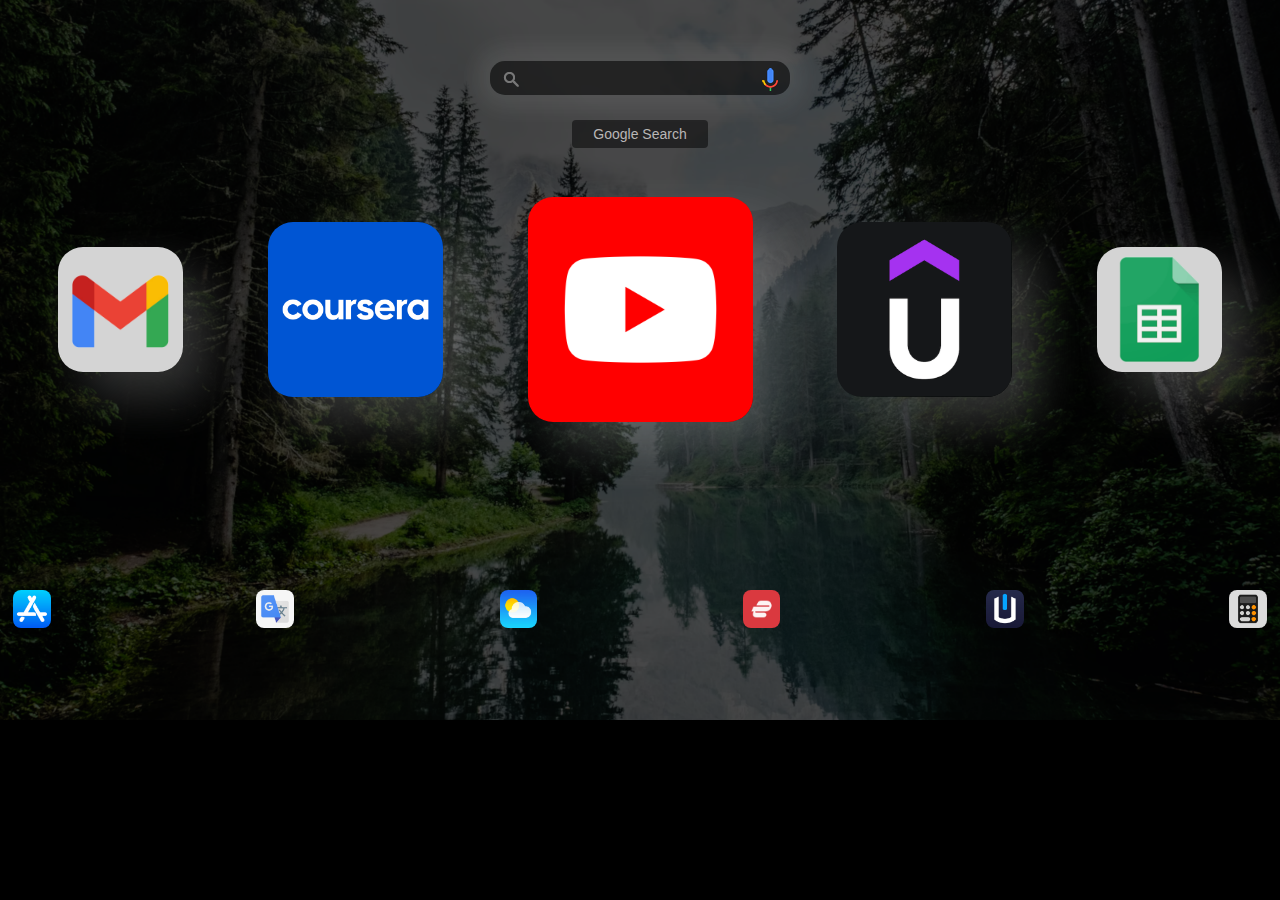
<file: 3020.gold/index.html>
<!DOCTYPE html>
  <head>
    <link rel="stylesheet" href="styles.css" />
    <meta charset="UTF-8" />
    <meta name="viewport" content="width=device-width, initial-scale=1" />
    <title>Short Cuts</title>
    <link rel="icon" href="icons/shortcut1.ico" type="image/x-icon" />
  </head>
  <body>
    <section>
      <div class="main">
        <div class="searchBx">
          <input type="text" name="" class="query" value="" />
          <div class="icons">
            <div>
              <img src="googlesearch/images/search.png" alt="search" />
            </div>
            <div><img src="googlesearch/images/mic.png" alt="search" /></div>
          </div>
        </div>
        <div class="button">
          <button class="searchBtn">Google Search</button>
        </div>
      </div>
    </section>
    <script>
      let query = document.querySelector(".query");
      let searchBtn = document.querySelector(".searchBtn");

      searchBtn.onclick = function () {
        let url = "https://www.google.com/search?q=" + query.value;
        window.open(url);
      };
    </script>
    <main>
      <div>
        <ul>
          <li class="one">
            <a href="https://mail.google.com/mail/u/5/#inbox" target="_blank">
              <img src="images/gmail.png" alt="gmail" />
            </a>
          </li>
          <li class="two">
            <a href="https://www.coursera.org/" target="_blank">
              <img src="images/coursera.png" alt="coursera-logo" />
            </a>
          </li>
          <li class="three">
            <a href="https://www.youtube.com/" target="_blank">
              <img src="images/youtube.png" alt="youtube-logo" />
            </a>
          </li>
          <li class="four">
            <a
              href="https://www.udemy.com/home/my-courses/learning/"
              target="_blank"
            >
              <img src="images/udemy.png" alt="udmemy" />
            </a>
          </li>
          <li class="five">
            <a
              href="https://docs.google.com/spreadsheets/u/4/d/1Evf_0vGAtmcE3OahFjCdnX59cnfw1fpcdVVkwujWXis/edit#gid=484246840"
              target="_blank"
            >
              <img src="images/sheets.png" alt="monthly-checks" />
            </a>
          </li>
        </ul>
      </div>
    </main>
    <footer>
        <a href="sc-shop/index.html">
          <img class="bottom" src="images/appstore.png" alt="appstore" />
        </a>
        <a href="https://translate.google.co.uk/">
          <img class="bottom" src="images/googletranslate.png" alt="calculator" />
        </a> 
        <a href="https://www.metoffice.gov.uk/weather/forecast/gcpu1cq7w#?date=2021-12-02">
          <img class="bottom" src="images/weather.png" alt="weather" />
        </a>
        <a href="https://www.expressvpn.com/go/home?gclid=Cj0KCQiA-qGNBhD3ARIsAO_o7ykJbbnbVxS4uTJvg-B9vzgSX2mbiLlpvJWazcuiVf_XXzS-23Z6_pYaArHkEALw_wcB">
          <img class="bottom" src="images/expressvpn.png" alt="expressvpn" />
        </a>
        <a href="league/index.html">
          <img class="bottom" src="images/ugg1.png" alt="ugg" />
        </a>
        <a href="calculator/index.html">
          <img class="bottom" src="images/calculator icon.png" alt="calculator" />
        </a>
    </footer>
  </body>
</html>
</file>
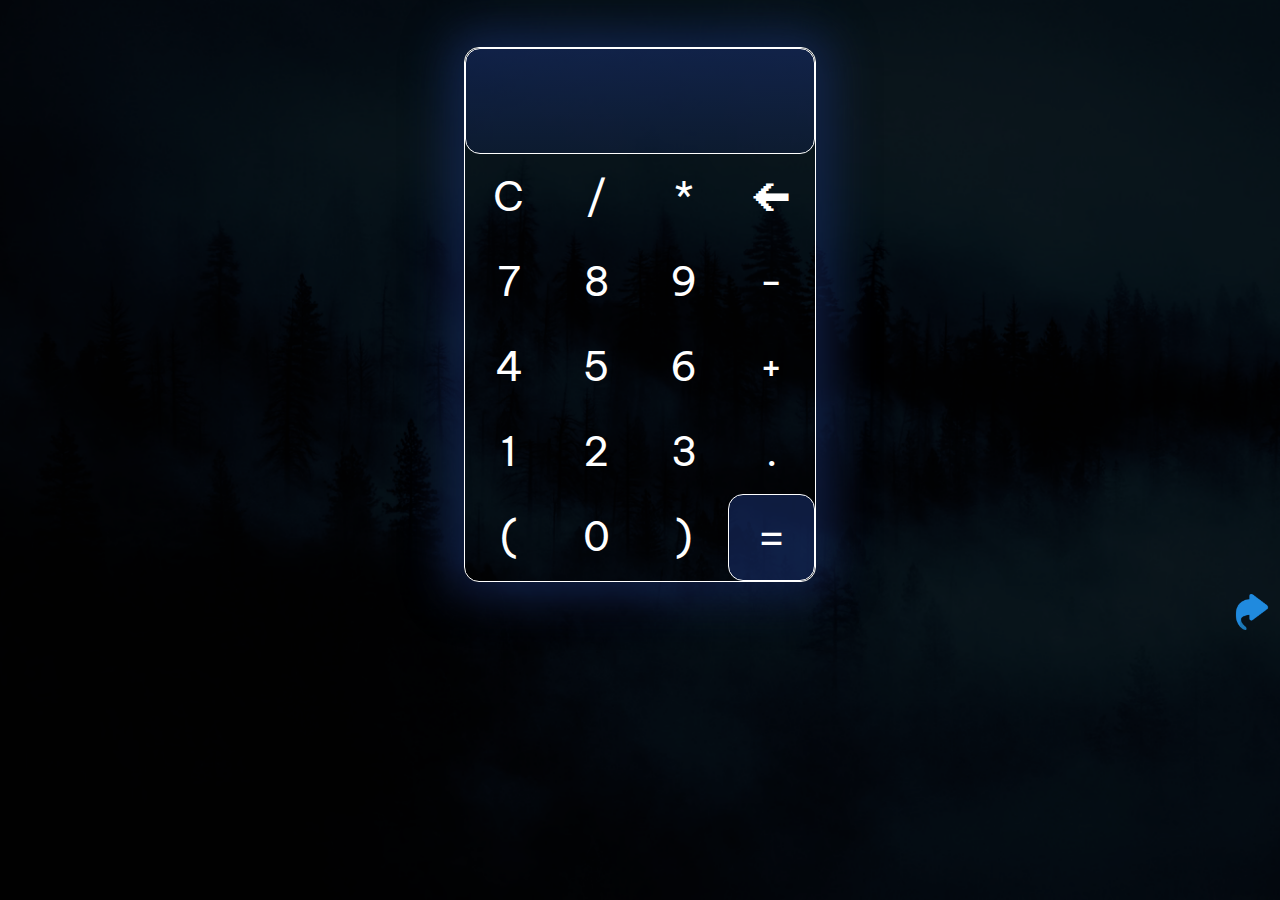
<file: 3020.gold/calculator/index.html>
<html lang="en">
  <head>
    <meta charset="UTF-8" />
    <meta name="viewport" content="width=device-width, initial-scale=1.0" />
    <title>My Calculator</title>
    <link rel="icon" href="/icons/calculator.ico"/>
    <link rel="stylesheet" href="style.css" />
    <link rel="stylesheet" href="style.css" />
    <link rel="preconnect" href="https://fonts.googleapis.com" />
    <link rel="preconnect" href="https://fonts.gstatic.com" crossorigin />
    <link
      href="https://fonts.googleapis.com/css2?family=Be+Vietnam+Pro:wght@700&display=swap"
      rel="stylesheet"
    />
  </head>
  <body>
      
      <section>
        <div class="overlay"></div>
        <div class="container">
          <div id="display"></div>
          <div class="buttons">
            <div class="button">C</div>
            <div class="button">/</div>
            <div class="button">*</div>
            <div class="button">🡨</div>
            <div class="button">7</div>
            <div class="button">8</div>
            <div class="button">9</div>
            <div class="button">-</div>
            <div class="button">4</div>
            <div class="button">5</div>
            <div class="button">6</div>
            <div class="button">+</div>
            <div class="button">1</div>
            <div class="button">2</div>
            <div class="button">3</div>
            <div class="button">.</div>
            <div class="button">(</div>
            <div class="button">0</div>
            <div class="button">)</div>
            <div id="equal" class="button">=</div>
          </div>
        </div>
      </section>
    </div>
    <script src="index.js"></script>
    <footer>
      <a href="../index.html">
        <img class="short" src="images/shortcuts.png" alt="shortcuts">
      </a>
    </footer>
  </body>
</html>
</file>
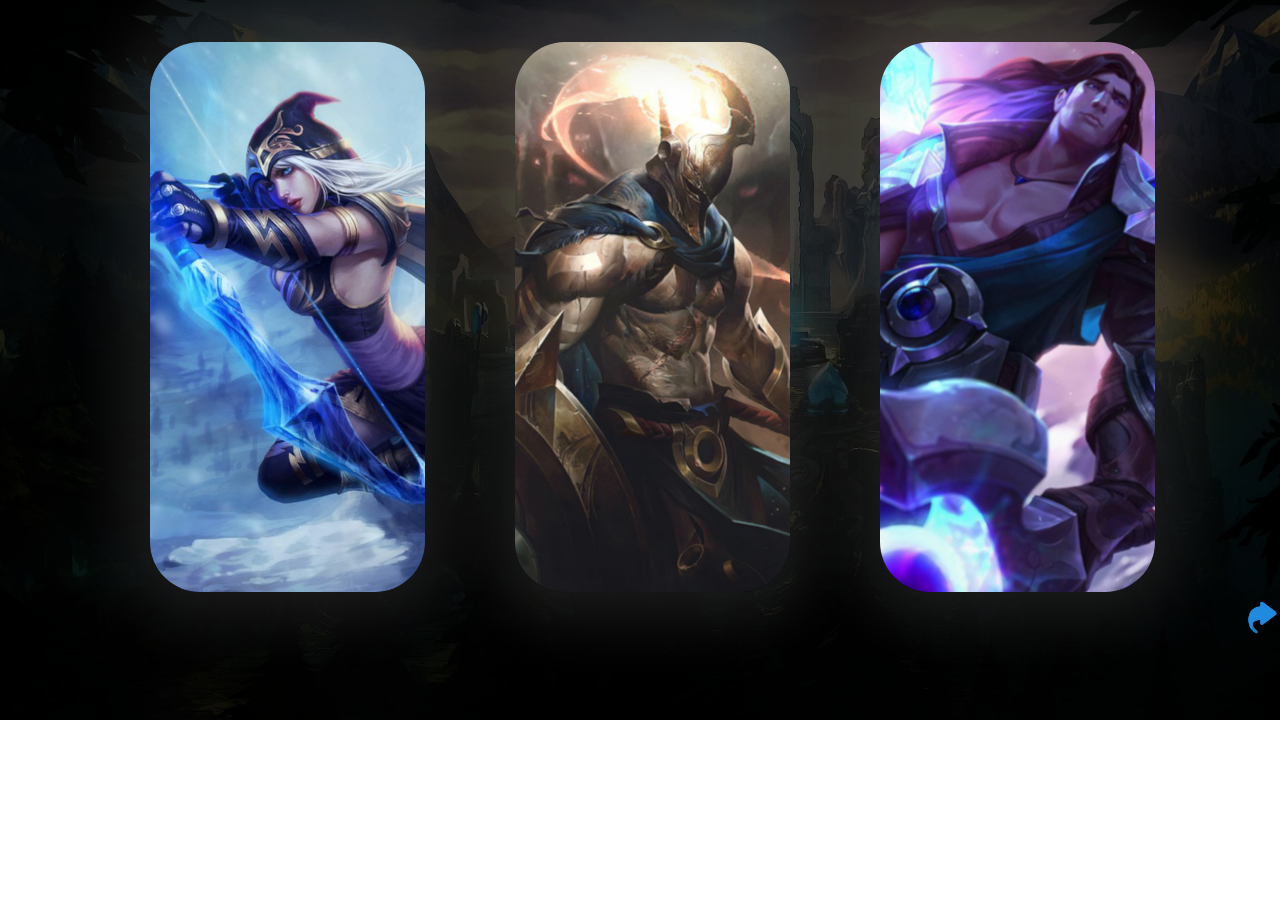
<file: 3020.gold/league/index.html>
<!DOCTYPE html>
<html lang="en">
  <head>
    <meta charset="UTF-8" />
    <link rel="stylesheet" href="styles.css" />
    <link rel="icon" href="icon/ugg1.ico" />

    <meta name="viewport" content="width=device-width, initial-scale=1.0" />
    <title>Custom</title>
  </head>
  <body>
    <div class="background">
      <main>
        <ul>
          <li class="ashe">
            <a href="https://u.gg/lol/champions/ashe/build?role=adc">
              <img src="images/ashe.png" alt="ashe" />
            </a>
          </li>
          <li class="pantheon">
            <a href="https://u.gg/lol/champions/pantheon/build?role=middle">
              <img src="images/pantheon.png" alt="pantheon" />
            </a>
          </li>
          <li class="taric">
            <a href="https://u.gg/lol/champions/taric/build?role=support">
              <img src="images/taric.png" alt="taric" />
            </a>
          </li>
          <li class="short">
            <a href="../index.html">
              <img src="images/shortcuts.png" alt="shortcuts" />
            </a>
          </li>
        </ul>
      </main>
    </div>
  </body>
</html>
</file>
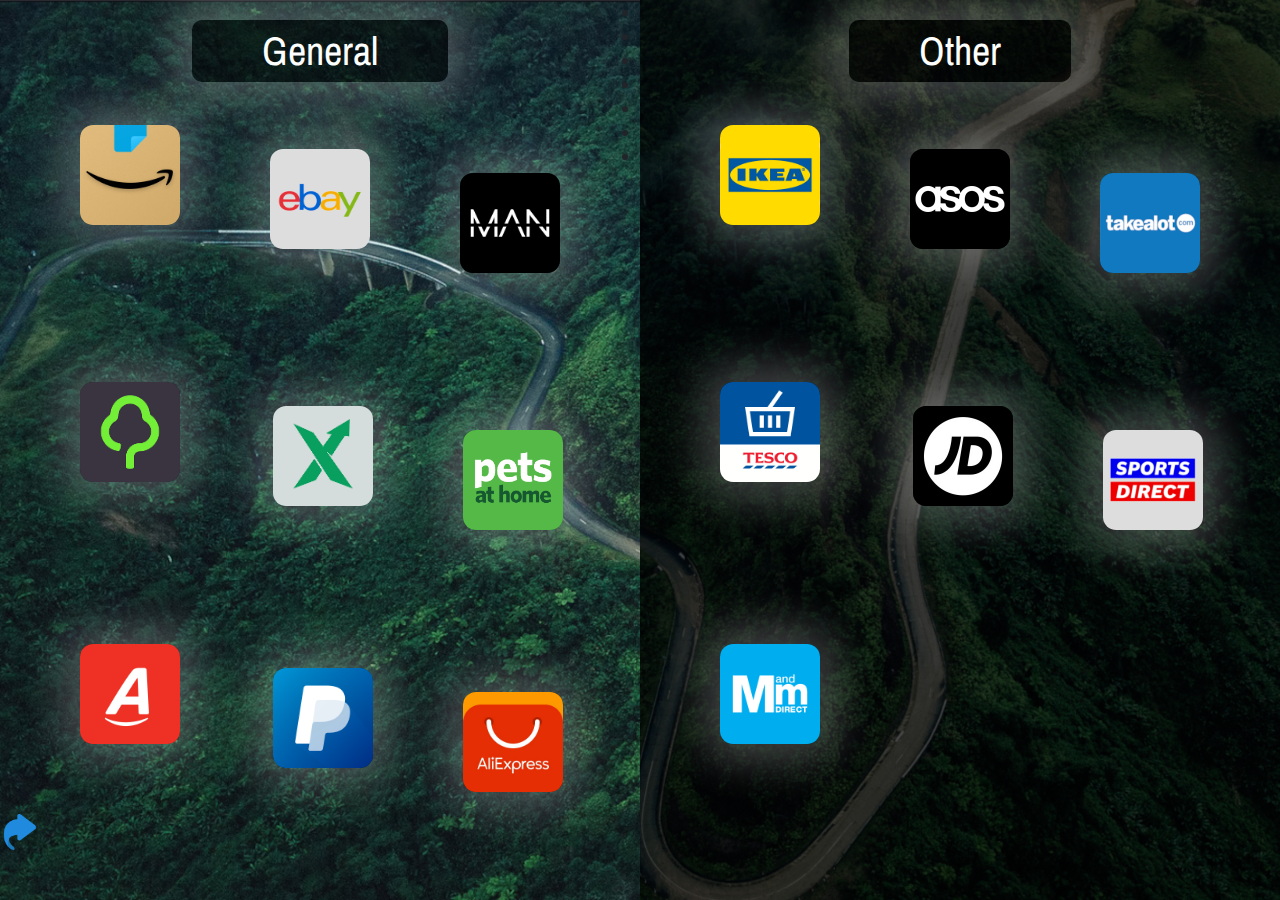
<file: 3020.gold/sc-shop/index.html>
<!DOCTYPE html>
<html lang="en">
  <head>
    <meta charset="UTF-8" />
    <link
      rel="stylesheet"
      href="https://maxcdn.bootstrapcdn.com/bootstrap/4.0.0/css/bootstrap.min.css"
      integrity="sha384-Gn5384xqQ1aoWXA+058RXPxPg6fy4IWvTNh0E263XmFcJlSAwiGgFAW/dAiS6JXm"
      crossorigin="anonymous"
    />
    <link rel="stylesheet" href="styles.css" />
    <link rel="icon" href="icon/sc-shop.ico"/>
    <link rel="preconnect" href="https://fonts.googleapis.com">
<link rel="preconnect" href="https://fonts.gstatic.com" crossorigin>
<link href="https://fonts.googleapis.com/css2?family=Archivo+Narrow&display=swap" rel="stylesheet"> 
    <meta name="viewport" content="width=device-width, initial-scale=1.0" />
    <title>Shop</title>
  </head>
  <body>
    <div class="row no-gutters">
      <div class="col no-gutters">
        <div class="leftside">
          <header>
            <p class="top">General</p>
            <ul>
              </header>
              <main> 
                <li class="amazon">
                  <a
                    href="https://www.amazon.co.uk/?&tag=hydraamazonav-21&ref=pd_sl_5cpdjxrcnq_e&adgrpid=64702209535&hvpone=&hvptwo=&hvadid=441776419572&hvpos=&hvnetw=g&hvrand=16690671862918187706&hvqmt=e&hvdev=c&hvdvcmdl=&hvlocint=&hvlocphy=1006702&hvtargid=kwd-295905189060&hydadcr=13722_2033554&gclid=Cj0KCQiAkZKNBhDiARIsAPsk0WjJsp-HVDogU8QbF0Ne3H5oBWUn2-UeYP62x_e5dLV9vRhglLoAFuIaAi1XEALw_wcB"
                    target="_blank"
                  >
                    <img src="images/amazon.png" alt="amazon" />
                  </a>
                </li>
                <li class="ebay">
                  <a href="https://www.ebay.co.uk/" target="_blank">
                    <img src="images/ebay.png" alt="ebay" />
                  </a>
                </li>
                <li class="boohooman">
                  <a href="https://www.boohooman.com/" target="_blank">
                    <img src="images/boohooman.png" alt="boohooman" />
                  </a>
                </li>
                <li class="gumtree">
                  <a href="https://www.gumtree.com/" target="_blank">
                    <img src="images/gumtree.png" alt="gumtree" />
                  </a>
                </li>
                <li class="stockx">
                  <a
                    href="https://stockx.com/?g_network=g&g_adid=518572483819&g_keyword=stock%20x&g_adtype=search&g_adgroupid=121149082469&g_keywordid=kwd-302389667208&g_acctid=709-098-4271&g_campaign=C3+-+Branded+-+English+%28UK%29+-+EU&g_campaignid=12926387267&&utm_source=google&utm_medium=cpc&utm_campaign=US-BrandedStockX&utm_campaignid=12926387267&content=518572483819&keyword=stock%20x&gclid=Cj0KCQiAkZKNBhDiARIsAPsk0WicNVL-tIs8q7H-OwNJbM6ds7rlLgpArAHTaGXQFsYeJfUmGXTJVJwaAlzcEALw_wcB&gclsrc=aw.ds"
                    target="_blank"
                  >
                    <img src="images/stockx.png" alt="stockx" />
                  </a>
                </li>
                <li class="petsathome">
                  <a
                    href="https://www.petsathome.com/?gclid=Cj0KCQiAkZKNBhDiARIsAPsk0WjCsMkNrG9O2Ung8SXAQVrXSjLD2N8QhJ0RCRm5j4yzPzQWY1s8LLIaAkY9EALw_wcB&gclsrc=aw.ds"
                    target="_blank"
                  >
                    <img src="images/petsathome.png" alt="petsathome" />
                  </a>
                </li>
                <li class="argos">
                  <a
                    href="https://www.argos.co.uk/?&_$ja=tsid:11705%7cacid:224-060-0086%7ccid:94668565%7cagid:4507124965%7ctid:aud-734784713267:kwd-18880610%7ccrid:562902798682%7cnw:g%7crnd:2123991578824712643%7cdvc:c%7cadp:%7cmt:e%7cloc:9045829&utm_source=Google&utm_medium=cpc&utm_campaign=94668565&utm_term=argos&utm_content=text&utm_custom1=4507124965&utm_custom2=224-060-0086&cmpid=GG05X&gclid=Cj0KCQiAtJeNBhCVARIsANJUJ2H1HshEp4-jizy4f7YIyf-W-Ehdg9wFClVvpB_FrEuiQlU72keYJZIaAmu1EALw_wcB&gclsrc=aw.ds"
                    target="_blank"
                  >
                    <img src="images/argos.png" alt="argos" />
                  </a>
                </li>
                <li class="paypal">
                  <a
                    href="https://www.paypal.com/signin"
                    target="_blank"
                  >
                    <img src="images/paypal.png" alt="paypal" />
                  </a>
                </li>
                <li class="aliexpress">
                  <a
                    href="https://www.aliexpress.com/?afSmartRedirect=n&isPhone=false&src=google&albch=fbrnd&acnt=450-156-4625&albcp=2042458462&albag=71343543599&slnk=&trgt=aud-842000338499%3Akwd-14802285088&plac=&crea=399640591361&netw=g&device=c&mtctp=e&memo1=&albbt=Google_7_fbrnd&albagn=888888&isSmbActive=false&isSmbAutoCall=false&needSmbHouyi=false&gclid=Cj0KCQiAtJeNBhCVARIsANJUJ2Hr6bSbAs1gbyt1wFbw8tt6kOzxriCht8IHrRIww9HwiBMxc_YdTvkaAjY8EALw_wcB&aff_fcid=09fea6f28dc74c91a822d613cb80e9a3-1638277940587-01530-UneMJZVf&aff_fsk=UneMJZVf&aff_platform=aaf&sk=UneMJZVf&aff_trace_key=09fea6f28dc74c91a822d613cb80e9a3-1638277940587-01530-UneMJZVf&terminal_id=1926012117c54506b9796e2bb80b0333"
                    target="_blank"
                  >
                    <img src="images/aliexpress.png" alt="paypal" />
                  </a>
                </li>
                <div>
                  <li>
                    <a href="../index.html">
                      <img class="short" src="images/shortcuts.png" alt="shortcuts">
                    </a>
                  </li>
                </div>
              </main>
          
        </div>
      </div>


      <div class="col no-gutters">
        <div class="rightside">
          <header>
            <p>Other</p>
          </header>
          <main>
            <li class="ikea">
              <a href="https://www.ikea.com/gb/en/" target="_blank">
                <img src="images/ikea.png" alt="ikea" />
              </a>
            </li>
            <li class="asos">
              <a
                href="https://www.asos.com/search/?q=mens&affid=12493&_Cj0KCQiAkZKNBhDiARIsAPsk0WgW0F_rczBIb2MYzWECo9bQkbyFACFZagQaRw7pHnYEcajSFWfzMRkaAmLBEALw_wcB&channelref=paid+search&ppcadref=9770026979%7c103461005401%7ckwd-301121670656&gclid=Cj0KCQiAkZKNBhDiARIsAPsk0WgW0F_rczBIb2MYzWECo9bQkbyFACFZagQaRw7pHnYEcajSFWfzMRkaAmLBEALw_wcB&gclsrc=aw.ds"
                target="_blank"
              >
                <img src="images/asos.png" alt="asos" />
              </a>
            </li>
            <li class="takealot">
              <a
                href="https://www.takealot.com/?gclid=Cj0KCQiAkZKNBhDiARIsAPsk0Wgd2TLp6qma011dfN7vPao5WEAlOEETQItZMEKaWDSaZlz5efNSBmEaAkIIEALw_wcB&gclsrc=aw.ds"
                target="_blank"
              >
                <img src="images/takealot.png" alt="takealot" />
              </a>
            </li>
            <li class="tesco">
              <a
                href="https://www.tesco.com/groceries/?sc_cmp=ppc*GHS+-+Grocery+-+New*PX_Search_New_Tesco+Brand_Service*Tesco+Supermarket_Exact*tesco+supermarket*e&ds_rl=1116016&gclid=Cj0KCQiAtJeNBhCVARIsANJUJ2FodwRuvMaaPKPG_HTD39MV2kOXf2-DrO58bf-cgfrYzxXzxepcyLQaAp7kEALw_wcB&gclsrc=aw.ds"
                target="_blank"
              >
                <img src="images/tesco.png" alt="tesco" />
              </a>
            </li>
            <li class="jd">
              <a href="https://www.jdsports.co.uk" target="_blank">
                <img src="images/jd.png" alt="jd" />
              </a>
            </li>
            <li class="sportsdirect">
              <a href="https://www.sportsdirect.com/?utm_source=rakuten&utm_medium=affiliate&utm_campaign=Linkhaitao&utm_content=10&utm_term=3269724&ranMID=45657&ranEAID=50rqOrVy53Q&ranSiteID=50rqOrVy53Q-WosTg06adM3F.022USTqlA" target="_blank">
                <img src="images/sportsdirect.png" alt="sportsdirect" />
              </a>
            </li>
            <li class="mandmdirect">
              <a href="https://www.mandmdirect.com/?&campaignid=14961055154&ds_rl=1260413&gclid=Cj0KCQiAtJeNBhCVARIsANJUJ2E09pMpFmcwQ-O6S-IrmESVIhFGtNG9s6oTtRzm-73W7XGfPThhsi0aAvSrEALw_wcB&gclsrc=aw.ds" target="_blank">
                <img src="images/mandmdirect.png" alt="mandmdirect" />
              </a>
            </li>
          
      
          </main>
        </div>
      </div>
    </div>
    
  </body>
</html>
</file>
<file: 3020.gold/styles.css>
body {
  text-decoration: none;
  color: inherit;
  background-color: rgb(0, 0, 0);
  background-image: url(images/background2.png);
  background-repeat: no-repeat;
  background-size: cover;
  overflow: hidden;
}

/* background: linear-gradient(70deg, rgb(24, 24, 24), rgb(25, 29, 29)); */

main {
  padding-top: 13px;
  margin: 20px 50px;
}

ul {
  list-style: none;
  justify-content: space-between;
  display: flex;
  padding: 0;
}

.one img:hover {
  padding: 3.5px;
  opacity: 1;
  background-color: rgb(255, 255, 255);
  width: 150px;
  margin-top: 12.5px;
}

.two img:hover {
  padding: 7px;
  opacity: 1;
  background-color: rgb(255, 255, 255);
  width: 200px;
  margin-top: -25px;
}

.three img:hover {
  padding: 10.5px;
  opacity: 1;
  background-color: rgb(255, 255, 255);
  width: 250px;
  margin-top: -50px;
}

.four img:hover {
  padding: 7px;
  opacity: 1;
  background-color: rgb(255, 255, 255);
  width: 200px;
  margin-top: -25px;
}

.five img:hover {
  padding: 3.5px;
  opacity: 1;
  background-color: rgb(255, 255, 255);
  width: 150px;
  margin-top: 12.5px;
}

.one img {
  border-radius: 25px;
  width: 125px;
  margin-top: 25px;
  box-shadow: 25px 25px 50px rgba(255, 255, 255, 0.2);
}

.two img {
  border-radius: 25px;
  width: 175px;
  margin-top: 0;
  box-shadow: 25px 25px 50px rgba(255, 255, 255, 0.2);
}

.three img {
  border-radius: 25px;
  width: 225px;
  margin-top: -25px;
  box-shadow: 25px 25px 50px rgba(255, 255, 255, 0.2);
}

.four img {
  border-radius: 25px;
  width: 175px;
  margin-top: 0;
  box-shadow: 25px 25px 50px rgba(255, 255, 255, 0.2);
}

.five img {
  border-radius: 25px;
  width: 125px;
  margin-top: 25px;
  box-shadow: 25px 25px 50px rgba(255, 255, 255, 0.2);
}

* {
  box-sizing: border-box;
  font-family: "arial", sans-serif;
}

section .main {
  padding-top: 40px;
  text-align: center;
  margin: 0 auto;
  width: 400px;
  display: flex;
  justify-content: center;
  align-items: center;
  flex-direction: column;
}

section .main .searchBx {
  position: relative;
  width: 100%;
  margin-top: 20px;
}

section .main .searchBx .query {
  margin-top: -60px;
  color: rgb(235, 235, 235);
  width: 75%;
  padding: 10px;
  outline: none;
  font-size: 12.5px;
  border: 0px solid rgb(0, 0, 0);
  border-radius: 15px;
  padding-left: 45px;
  padding-right: 60px;
  background-color: rgba(0, 0, 0, 0.5);
  box-shadow: 0px 0px 20px 15px rgba(255, 255, 255, 0.07);
}

section .main .searchBx .query:hover {
  background-color: rgba(0, 0, 0, 0);
  border: 1px solid rgb(185, 182, 182);
  box-shadow: 0px 0px 43px 17px rgba(255, 255, 255, 0.15);
}

section .main .searchBx .icons {
  position: absolute;
  top: 0;
  width: 100%;
  display: flex;
  justify-content: space-between;
  padding: 0 62.5px;
  align-items: center;
  pointer-events: none;
}

section .main .searchBx .icons img {
  max-width: 100%;
}

.searchBtn {
  margin-top: 25px;
  margin-bottom: 25px;
  padding: 5px 20px;
  color: rgb(185, 182, 182);
  font-size: 14px;
  border: none;
  cursor: pointer;
  border-radius: 4px;
  border: 1px solid transparent;
  outline: none;
  background-color: rgba(0, 0, 0, 0.5);
}

.searchBtn:hover {
  border: 1px solid rgb(185, 182, 182);
  box-shadow: 0px 0px 43px 17px rgba(255, 255, 255, 0.15);
}

footer {
  padding: 5px;
  border-radius: 10px;
  margin-top: 159px;
  display: flex;
  justify-content: space-between;
  margin-bottom: 5px;
  padding-bottom: 10px;
}

.bottom {
  border-radius: 8px;
  width: 37.5px;
}
</file>
<file: 3020.gold/calculator/style.css>
body {
  background-color: rgb(0, 0, 0);
  background-image: url(images/background3.png);
  background-repeat: no-repeat;
  background-size: cover;
  color: white;
  font-family: "Be Vietnam Pro", sans-serif;
  overflow: hidden;
}
.container {
  max-width: 350px;
  margin: 3.75% auto 0 auto;
  box-shadow: 0px 0px 43px 17px #172c669c;
  background-color: rgba(0, 0, 0, 0);
  border-radius: 15px;
  background-size: cover;
  border: 0.5px solid rgb(255, 255, 255);
}
#display {
  text-align: right;
  height: 70px;
  line-height: 70px;
  padding: 17px 8px;
  font-size: 40px;
  background: linear-gradient(#172c669c, #172c6648);
  border: 1.5px solid rgb(255, 255, 255);
  border-radius: 15px;
}
.buttons {
  display: grid;
  grid-template-columns: 1fr 1fr 1fr 1fr;
}
.button {
  line-height: 85px;
  text-align: center;
  font-size: 40px;
  cursor: pointer;
  border-radius: 15px;
}
#equal {
  background-color: #172c669c;
  color: white;
  border: 1px solid rgb(255, 255, 255);
}

#equal:hover {
  background-color: #172c669c;
  color: white;
  transition: 0.5s ease-in-out;
}
.button:hover {
  background-color: #172c6656;
  color: white;
  transition: 0.5s ease-in-out;
}

footer {
  text-align: right;
}

.short {
  width: 40px;
  margin-top: 10px;
}
</file>
<file: 3020.gold/league/styles.css>
body {
  background-image: url(images/background97.png);
  overflow: hidden;
  background-repeat: no-repeat;
  background-size: cover;
  margin: 0;
  padding: 0;
  cursor: pointer;
  position: absolute;
}

.background:hover {
  overflow: hidden;
  background-image: url(images/background0.png);
  background-repeat: no-repeat;
  background-size: cover;
}

ul:hover {
  background-image: url(images/background0.png);
}

ul {
  margin: 0px;
  padding: 0px;
  list-style: none;
}

ul img {
  border-radius: 50px;
  width: 275px;
}

ul .ashe img {
  position: absolute;
  margin: 42px 100px 100px 150px;
  box-shadow: 0px 0px 65px 25px rgba(255, 255, 255, 0.11);
}

ul .pantheon img {
  margin: 42px 0 45px 515px;
  position: absolute;
  box-shadow: 0px 0px 65px 25px rgba(255, 255, 255, 0.11);
}

ul .taric img {
  position: absolute;
  margin: 42px 0 45px 880px;
  box-shadow: 0px 0px 65px 25px rgba(255, 255, 255, 0.11);
}

.short img {
  position: absolute;
  margin: 600px 1245px;
  width: 35px;
}
</file>
<file: 3020.gold/sc-shop/styles.css>
body {
  overflow: hidden;
  background-image: url(images/background1.png);

  background-size: cover;
  padding: 0;
  margin: 0;
  font-family: "Archivo Narrow", sans-serif;
  cursor: pointer;
}

.leftside,
.rightside {
  height: 100vh;
  width: 100%;
}

.leftside:hover {
  overflow: hidden;
  background-repeat: no-repeat;
  background-size: cover;
  background-image: url(images/backgroundleft.png);
  background-color: rgba(46, 46, 46, 0.01);
}

.rightside:hover {
  overflow: hidden;
  background-repeat: no-repeat;
  background-size: cover;
  background-image: url(images/backgroundright.png);
  background-color: rgba(46, 46, 46, 0.01);
}

.leftside header {
  list-style: none;
  width: 100%;
  display: flex;
  align-items: center;
  position: absolute;
  padding: 20px;
}

.rightside header {
  list-style: none;
  width: 100%;
  display: flex;
  align-items: center;
  position: absolute;
  padding: 20px;
}

.leftside header p {
  margin: 0 auto;
  box-shadow: 0px 0px 43px 17px #ffffff3d;
  font-size: 40px;
  border-radius: 10px;
  background-color: rgba(0, 0, 0, 0.5);
  padding: 1px 70px;
  text-decoration: none;
  color: rgb(255, 255, 255);
}

.rightside header p {
  margin: 0 auto;
  box-shadow: 0px 0px 43px 17px #ffffff3d;
  font-size: 40px;
  border-radius: 10px;
  background-color: rgba(0, 0, 0, 0.5);
  padding: 1px 70px;
  text-decoration: none;
  color: rgb(255, 255, 255);
}

.leftside header p:hover {
  border: 0.2px solid white;
  background-color: rgba(46, 46, 46, 0.01);
}

.rightside header p:hover {
  border: 0.2px solid white;
  background-color: rgba(46, 46, 46, 0.01);
}

.leftside main {
  position: absolute;
}

.rightside main {
  position: absolute;
}

.leftside ul {
  list-style: none;
  margin: 0;
  padding: 0;
}

.rightside ul {
  list-style: none;
  margin: 0;
  padding: 0;
}

.leftside .amazon img {
  position: absolute;
  width: 100px;
  margin: 125px 0 0 80px;
  border-radius: 13px;
  box-shadow: 0px 0px 43px 17px #ffffff3d;
}

.leftside .amazon img:hover {
  position: absolute;
  width: 125px;
  padding: 5px;
  background-color: white;
  border-radius: 20px;
  box-shadow: 0px 0px 43px 17px #ffffff3d;
}

.leftside .ebay img {
  position: absolute;
  width: 100px;
  margin: 125px 0 0 270px;
  border-radius: 13px;
  box-shadow: 0px 0px 43px 17px #ffffff3d;
}

.leftside .ebay img:hover {
  position: absolute;
  width: 125px;
  padding: 5px;
  background-color: white;
  border-radius: 20px;
  box-shadow: 0px 0px 43px 17px #ffffff3d;
}

.leftside .boohooman img {
  position: absolute;
  width: 100px;
  margin: 125px 0 0 460px;
  border-radius: 13px;
  box-shadow: 0px 0px 43px 17px #ffffff3d;
}

.leftside .boohooman img:hover {
  position: absolute;
  width: 125px;
  padding: 5px;
  background-color: white;
  border-radius: 20px;
  box-shadow: 0px 0px 43px 17px #ffffff3d;
}

.leftside .gumtree img {
  position: absolute;
  width: 100px;
  margin: 310px 0 0 80px;
  border-radius: 13px;
  box-shadow: 0px 0px 43px 17px #ffffff3d;
}

.leftside .gumtree img:hover {
  position: absolute;
  width: 125px;
  padding: 5px;
  background-color: white;
  border-radius: 20px;
  box-shadow: 0px 0px 43px 17px #ffffff3d;
}

.leftside .stockx img {
  position: absolute;
  width: 100px;
  margin: 310px 0 0 272.5px;
  border-radius: 13px;
  box-shadow: 0px 0px 43px 17px #ffffff3d;
}

.leftside .stockx img:hover {
  position: absolute;
  width: 125px;
  padding: 5px;
  background-color: white;
  border-radius: 20px;
  box-shadow: 0px 0px 43px 17px #ffffff3d;
}

.leftside .petsathome img {
  position: absolute;
  width: 100px;
  margin: 310px 0 0 462.5px;
  border-radius: 13px;
  box-shadow: 0px 0px 43px 17px #ffffff3d;
}

.leftside .petsathome img:hover {
  position: absolute;
  width: 125px;
  padding: 5px;
  background-color: white;
  border-radius: 13px;
  box-shadow: 0px 0px 43px 17px #ffffff3d;
}

.leftside .argos img {
  position: absolute;
  width: 100px;
  margin: 500px 0 0 80px;
  border-radius: 13px;
  box-shadow: 0px 0px 43px 17px #ffffff3d;
}

.leftside .argos img:hover {
  position: absolute;
  width: 125px;
  padding: 5px;
  background-color: white;
  border-radius: 13px;
  box-shadow: 0px 0px 43px 17px #ffffff3d;
}

.leftside .paypal img {
  position: absolute;
  width: 100px;
  margin: 500px 0 0 272.5px;
  border-radius: 13px;
  box-shadow: 0px 0px 43px 17px #ffffff3d;
}

.leftside .paypal img:hover {
  position: absolute;
  width: 125px;
  padding: 5px;
  background-color: white;
  border-radius: 13px;
  box-shadow: 0px 0px 43px 17px #ffffff3d;
}

.leftside .aliexpress img {
  position: absolute;
  width: 100px;
  margin: 500px 0 0 462.5px;
  border-radius: 13px;
  box-shadow: 0px 0px 43px 17px #ffffff3d;
}

.leftside .aliexpress img:hover {
  position: absolute;
  width: 125px;
  padding: 5px;
  background-color: white;
  border-radius: 13px;
  box-shadow: 0px 0px 43px 17px #ffffff3d;
}

.leftside .short {
  width: 40px;
  margin: 596px 0 0 0px;
}

.rightside .ikea img {
  position: absolute;
  width: 100px;
  margin: 125px 0 0 80px;
  border-radius: 13px;
  box-shadow: 0px 0px 43px 17px #ffffff3d;
}

.rightside .ikea img:hover {
  position: absolute;
  width: 125px;
  padding: 5px;
  background-color: white;
  border-radius: 13px;
  box-shadow: 0px 0px 43px 17px #ffffff3d;
}

.rightside .asos img {
  position: absolute;
  width: 100px;
  margin: 125px 0 0 270px;
  border-radius: 13px;
  box-shadow: 0px 0px 43px 17px #ffffff3d;
}

.rightside .asos img:hover {
  position: absolute;
  width: 125px;
  padding: 5px;
  background-color: white;
  border-radius: 13px;
  box-shadow: 0px 0px 43px 17px #ffffff3d;
}

.rightside .takealot img {
  position: absolute;
  width: 100px;
  margin: 125px 0 0 460px;
  border-radius: 13px;
  box-shadow: 0px 0px 43px 17px #ffffff3d;
}

.rightside .takealot img:hover {
  position: absolute;
  width: 125px;
  padding: 5px;
  background-color: white;
  border-radius: 13px;
  box-shadow: 0px 0px 43px 17px #ffffff3d;
}

.rightside .tesco img {
  position: absolute;
  width: 100px;
  margin: 310px 0 0 80px;
  border-radius: 13px;
  box-shadow: 0px 0px 43px 17px #ffffff3d;
}

.rightside .tesco img:hover {
  position: absolute;
  width: 125px;
  padding: 5px;
  background-color: white;
  border-radius: 13px;
  box-shadow: 0px 0px 43px 17px #ffffff3d;
}

.rightside .jd img {
  position: absolute;
  width: 100px;
  margin: 310px 0 0 272.5px;
  border-radius: 13px;
  box-shadow: 0px 0px 43px 17px #ffffff3d;
}

.rightside .jd img:hover {
  position: absolute;
  width: 125px;
  padding: 5px;
  background-color: white;
  border-radius: 13px;
  box-shadow: 0px 0px 43px 17px #ffffff3d;
}

.rightside .sportsdirect img {
  position: absolute;
  width: 100px;
  margin: 310px 0 0 462.5px;
  border-radius: 13px;
  box-shadow: 0px 0px 43px 17px #ffffff3d;
}

.rightside .sportsdirect img:hover {
  position: absolute;
  width: 125px;
  padding: 5px;
  background-color: white;
  border-radius: 13px;
  box-shadow: 0px 0px 43px 17px #ffffff3d;
}

.rightside .mandmdirect img {
  position: absolute;
  width: 100px;
  margin: 500px 0 0 80px;
  border-radius: 13px;
  box-shadow: 0px 0px 43px 17px #ffffff3d;
}

.rightside .mandmdirect img:hover {
  position: absolute;
  width: 125px;
  padding: 5px;
  background-color: white;
  border-radius: 13px;
  box-shadow: 0px 0px 43px 17px #ffffff3d;
}
</file>
